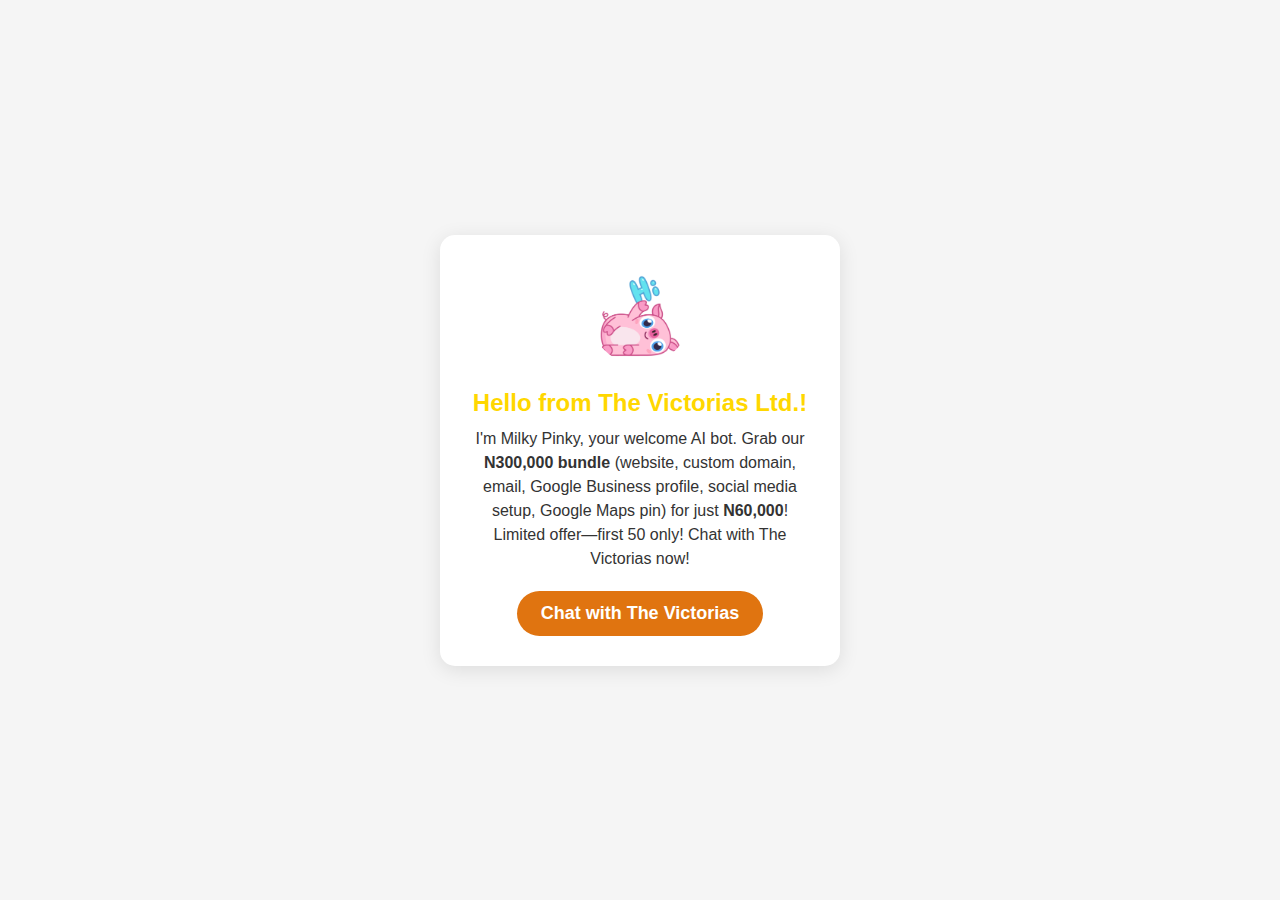
<file: chatbot.html>
<!DOCTYPE html>
<html lang="en">
<head>
    <meta charset="UTF-8">
    <meta name="viewport" content="width=device-width, initial-scale=1.0">
    <meta name="description" content="Get N300,000 worth of services for N60,000 with The Victorias Ltd. - website, domain, email, Google Business, social setup, and Maps pin!">
    <title>Chat with The Victorias Ltd. - Limited Offer</title>
    <style>
        * {
            margin: 0;
            padding: 0;
            box-sizing: border-box;
            font-family: 'Arial', sans-serif;
        }
        body {
            background-color: #F5F5F5;
            display: flex;
            justify-content: center;
            align-items: center;
            min-height: 100vh;
            padding: 20px;
        }
        .card {
            background-color: #FFFFFF;
            border-radius: 15px;
            box-shadow: 0 4px 20px rgba(0, 0, 0, 0.1);
            max-width: 400px;
            width: 100%;
            text-align: center;
            padding: 30px;
        }
        .gif-container {
            margin-bottom: 20px;
        }
        .gif-container img {
            width: 100px;
            height: 100px;
            border-radius: 50%;
            object-fit: cover;
        }
        h1 {
            color: #FFD700; /* Gold for Naija vibe */
            font-size: 24px;
            margin-bottom: 10px;
        }
        p {
            color: #333;
            font-size: 16px;
            line-height: 1.5;
            margin-bottom: 20px;
        }
        .whatsapp-btn {
            background-color: rgb(224, 116, 16); /* WhatsApp green */
            color: #FFFFFF;
            padding: 12px 24px;
            border-radius: 25px;
            text-decoration: none;
            font-size: 18px;
            font-weight: bold;
            display: inline-block;
            transition: background-color 0.3s ease;
        }
        .whatsapp-btn:hover {
            background-color: #1DA851;
        }
        @media (max-width: 480px) {
            .card {
                padding: 20px;
            }
            h1 {
                font-size: 20px;
            }
            p {
                font-size: 14px;
            }
            .whatsapp-btn {
                font-size: 16px;
                padding: 10px 20px;
            }
        }
    </style>
</head>
<body>
    <div class="card">
        <div class="gif-container">
            <img src="assets/images/gif.gif" alt="Leo the AI bot waving">
        </div>
        <h1>Hello from The Victorias Ltd.!</h1>
        <p>I'm Milky Pinky, your welcome AI bot. Grab our <strong>N300,000 bundle</strong> (website, custom domain, email, Google Business profile, social media setup, Google Maps pin) for just <strong>N60,000</strong>! Limited offer—first 50 only! Chat with The Victorias now!</p>
        <a href="https://wa.me/+2348055538518?text=Hi%20Victorias!%20I%20want%20the%20N60k%20bundle%20for%20N300k%20services!" class="whatsapp-btn">Chat with The Victorias</a>
    </div>
</body>
</html>
</file>
